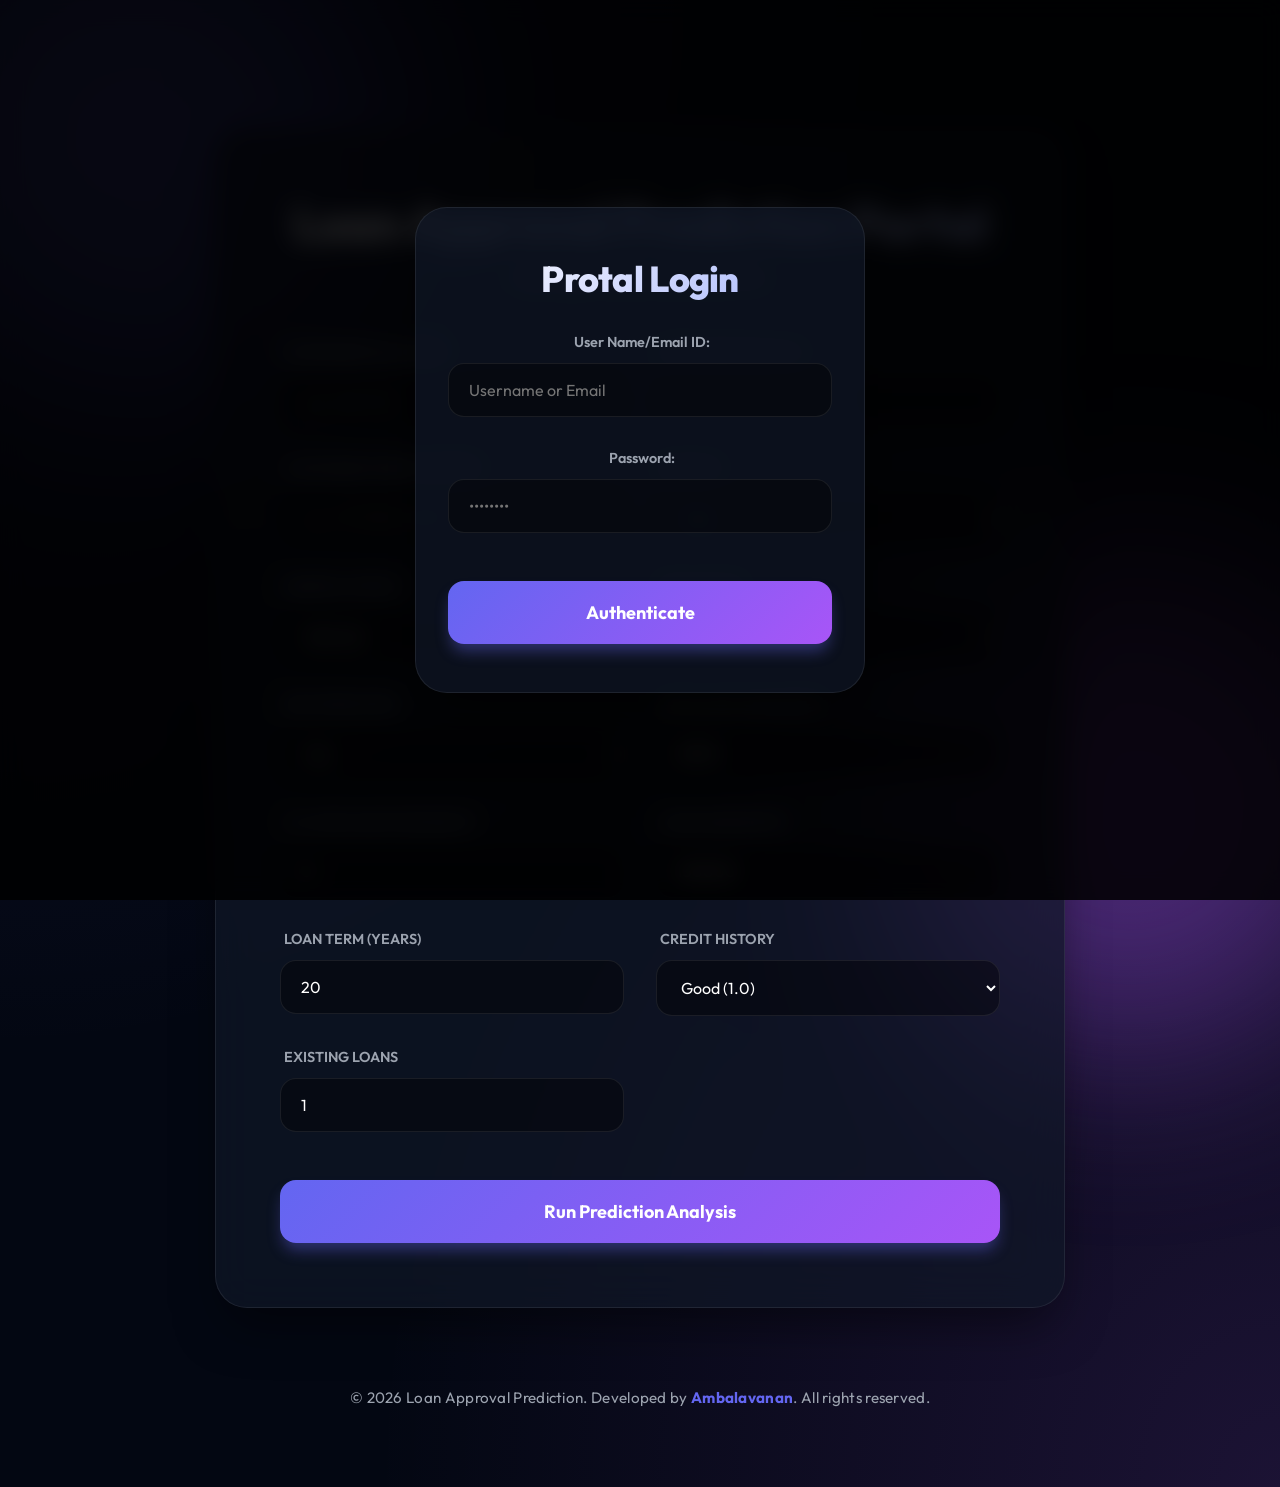
<file: website-code/index.html>
<!DOCTYPE html>
<html lang="en">

<head>
    <meta charset="UTF-8">
    <meta name="viewport" content="width=device-width, initial-scale=1.0">
    <title>AI Loan Prediction Portal</title>
    <link rel="preconnect" href="https://fonts.googleapis.com">
    <link rel="preconnect" href="https://fonts.gstatic.com" crossorigin>
    <link href="https://fonts.googleapis.com/css2?family=Outfit:wght@300;400;500;600;700&display=swap" rel="stylesheet">
    <link rel="stylesheet" href="style.css">
</head>

<body>

    <div class="blob blob-1"></div>
    <div class="blob blob-2"></div>

    <!-- Admin Authentication Layer -->
    <div id="auth-overlay" class="auth-overlay">
        <div class="auth-card">
            <h1
                style="font-size: 2.25rem; margin-bottom: 2rem; background: linear-gradient(135deg, #fff 0%, #a5b4fc 100%); -webkit-background-clip: text; background-clip: text; -webkit-text-fill-color: transparent;">
                Protal Login</h1>
            <form id="authForm" style="grid-template-columns: 1fr;">
                <div class="form-group">
                    <label>User Name/Email ID:</label>
                    <input type="text" id="username" placeholder="Username or Email" required>
                </div>
                <div class="form-group">
                    <label>Password:</label>
                    <input type="password" id="password" placeholder="••••••••" required>
                </div>
                <button type="submit" class="submit-btn" style="width: 100%;">
                    <span>Authenticate</span>
                </button>
            </form>
            <div id="auth-error"
                style="color: var(--error); margin-top: 1.5rem; display: none; font-size: 0.95rem; font-weight: 600;">
                Authentication failed. Access denied.
            </div>
        </div>
    </div>

    <!-- User Profile & Navigation -->
    <div class="user-badge" id="userBadge" style="display: none;">
        <div class="profile-btn" onclick="toggleDropdown()">A</div>
        <div class="profile-dropdown" id="profileDropdown">
            <div class="admin-box">
                <h4>Account</h4>
                <div style="font-weight: 700; font-size: 1.1rem; margin-bottom: 0.25rem;">Ambalavanan</div>
                <div style="color: var(--text-secondary); font-size: 0.9rem;">User Name: ambalavanan@admin</div>
                <div style="color: var(--text-secondary); font-size: 0.9rem;">Email ID: ambalavanan275@gmail.com</div>
            </div>

            <div style="display: flex; flex-direction: column; gap: 0.75rem;">
                <button onclick="window.location.href='history.html'"
                    style="background: rgba(99, 102, 241, 0.1); border: 1px solid var(--primary); color: var(--text-primary); padding: 1rem; border-radius: 12px; cursor: pointer; font-weight: 700; width: 100%; transition: all 0.3s ease;">
                    View Detailed History
                </button>

                <button onclick="logout()"
                    style="background: rgba(239, 68, 68, 0.1); border: 1px solid var(--error); color: var(--error); padding: 1rem; border-radius: 12px; cursor: pointer; font-weight: 700; width: 100%; transition: all 0.3s ease;">
                    Sign Out Session
                </button>
            </div>
        </div>
    </div>

    <div class="container">
        <header>
            <h1>Loan Approval Prediction Portal</h1>
            <p class="subtitle">Next-gen instant loan approval</p>
        </header>

        <div id="predict-view">
            <form id="predictionForm">
                <div class="form-group">
                    <label>CUSTOMER FULL NAME</label>
                    <input type="text" id="customerName" placeholder="e.g. John Doe" required>
                </div>

                <div class="form-group">
                    <label>CUSTOMER EMAIL ID</label>
                    <input type="email" id="customerEmail" placeholder="e.g. john@example.com" required>
                </div>

                <div class="form-group">
                    <label>CUSTOMER PHONE NUMBER</label>
                    <input type="tel" id="customerPhone" placeholder="e.g. +91 98765 43210" required>
                </div>

                <div class="form-group">
                    <label>GENDER</label>
                    <select id="gender" required>
                        <option value="1.0">Male</option>
                        <option value="0.0">Female</option>
                    </select>
                </div>

                <div class="form-group">
                    <label>MARITAL STATUS</label>
                    <select id="maritalStatus" required>
                        <option value="1.0">Married</option>
                        <option value="0.0">Single</option>
                    </select>
                </div>

                <div class="form-group">
                    <label>EDUCATION</label>
                    <select id="education" required>
                        <option value="1.0">Graduate</option>
                        <option value="0.0">Not Graduate</option>
                    </select>
                </div>

                <div class="form-group">
                    <label>SELF EMPLOYED</label>
                    <select id="selfEmployed" required>
                        <option value="1.0">Yes</option>
                        <option value="0.0">No</option>
                    </select>
                </div>

                <div class="form-group">
                    <label>APPLICANT INCOME (₹)</label>
                    <input type="number" id="applicantIncome" value="5000" step="0.01" required>
                </div>

                <div class="form-group">
                    <label>CO-APPLICANT INCOME (₹)</label>
                    <input type="number" id="coapplicantIncome" value="0" step="0.01" required>
                </div>

                <div class="form-group">
                    <label>LOAN AMOUNT (₹)</label>
                    <input type="number" id="loanAmount" value="150000" placeholder="e.g. 300000" step="100" required>
                </div>

                <div class="form-group">
                    <label>LOAN TERM (YEARS)</label>
                    <input type="number" id="loanTermYears" value="20" step="0.5" required>
                </div>

                <div class="form-group">
                    <label>CREDIT HISTORY</label>
                    <select id="creditHistory" required>
                        <option value="1.0">Good (1.0)</option>
                        <option value="0.0">Poor (0.0)</option>
                    </select>
                </div>

                <div class="form-group">
                    <label>EXISTING LOANS</label>
                    <input type="number" id="existingLoans" value="1" step="1" required>
                </div>

                <div class="form-group full-width">
                    <button type="submit" class="submit-btn" id="submitBtn">
                        <span class="btn-text">Run Prediction Analysis</spa <span class="spinner"></span>
                    </button>
                </div>
            </form>
            <div id="result-container"></div>
        </div>
    </div>

    <footer>
        &copy; 2026 Loan Approval Prediction. Developed by <b>Ambalavanan</b>. All rights reserved.
    </footer>

    <script src="script.js"></script>
</body>

</html>
</file>
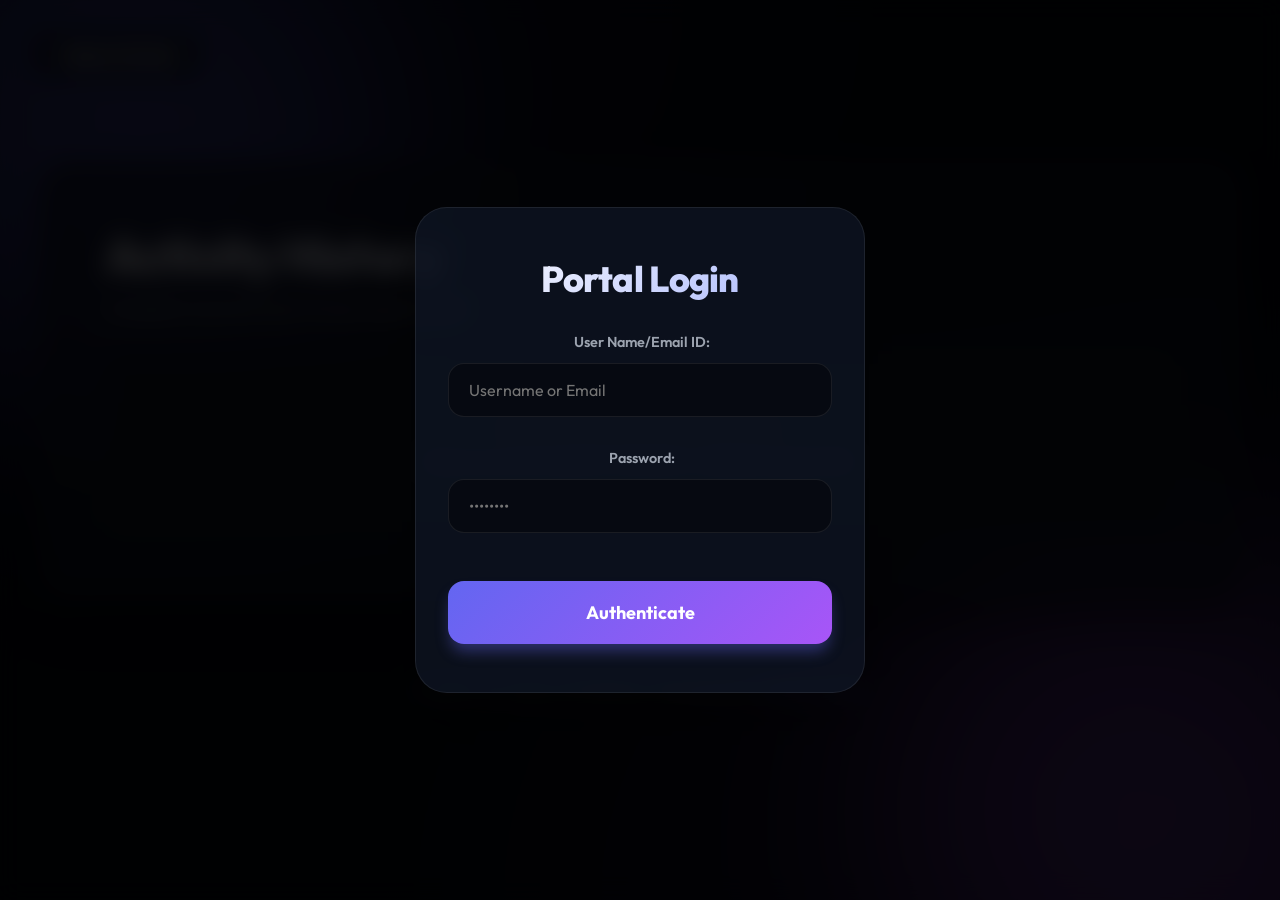
<file: website-code/history.html>
<!DOCTYPE html>
<html lang="en">

<head>
    <meta charset="UTF-8">
    <meta name="viewport" content="width=device-width, initial-scale=1.0">
    <title>Activity History - AI Loan Portal</title>
    <link rel="preconnect" href="https://fonts.googleapis.com">
    <link rel="preconnect" href="https://fonts.gstatic.com" crossorigin>
    <link href="https://fonts.googleapis.com/css2?family=Outfit:wght@300;400;500;600;700&display=swap" rel="stylesheet">
    <link rel="stylesheet" href="style.css">
    <style>
        .history-container {
            width: 100%;
            max-width: 1200px;
            margin-top: 8rem;
        }

        .history-grid {
            display: grid;
            gap: 1.5rem;
            margin-top: 2rem;
        }

        .nav-header {
            position: fixed;
            top: 2rem;
            left: 2rem;
            right: 2rem;
            display: flex;
            justify-content: space-between;
            align-items: center;
            z-index: 100;
        }

        .back-link {
            color: var(--text-primary);
            text-decoration: none;
            font-weight: 700;
            display: flex;
            align-items: center;
            gap: 0.5rem;
            background: var(--card-glass);
            padding: 0.75rem 1.5rem;
            border-radius: 16px;
            border: 1px solid var(--card-border);
            backdrop-filter: blur(10px);
            transition: all 0.3s ease;
        }

        .back-link:hover {
            transform: translateX(-5px);
            border-color: var(--primary);
        }

        .history-table-container {
            width: 100%;
            overflow-x: auto;
            background: var(--card-glass);
            border: 1px solid var(--card-border);
            border-radius: 20px;
            backdrop-filter: blur(10px);
            margin-top: 2rem;
        }

        table {
            width: 100%;
            border-collapse: collapse;
            color: var(--text-primary);
            font-size: 0.9rem;
            min-width: 900px;
        }

        th {
            background: rgba(255, 255, 255, 0.03);
            text-align: left;
            padding: 1.25rem 1rem;
            font-weight: 700;
            text-transform: uppercase;
            font-size: 0.75rem;
            letter-spacing: 0.05em;
            color: var(--text-secondary);
            border-bottom: 1px solid var(--card-border);
        }

        td {
            padding: 1.25rem 1rem;
            border-bottom: 1px solid rgba(255, 255, 255, 0.03);
            vertical-align: middle;
        }

        tr:last-child td {
            border-bottom: none;
        }

        tr:hover td {
            background: rgba(255, 255, 255, 0.01);
        }

        .sno-cell {
            font-weight: 600;
            color: var(--text-secondary);
            width: 50px;
        }
    </style>
</head>

<body>
    <div class="blob blob-1"></div>
    <div class="blob blob-2"></div>

    <!-- Reusing Auth Overlay for consistency -->
    <div id="auth-overlay" class="auth-overlay">
        <div class="auth-card">
            <h1
                style="font-size: 2.25rem; margin-bottom: 2rem; background: linear-gradient(135deg, #fff 0%, #a5b4fc 100%); -webkit-background-clip: text; background-clip: text; -webkit-text-fill-color: transparent;">
                Portal Login</h1>
            <form id="authForm" style="grid-template-columns: 1fr;">
                <div class="form-group">
                    <label>User Name/Email ID:</label>
                    <input type="text" id="username" placeholder="Username or Email" required>
                </div>
                <div class="form-group">
                    <label>Password:</label>
                    <input type="password" id="password" placeholder="••••••••" required>
                </div>
                <button type="submit" class="submit-btn" style="width: 100%;">
                    <span>Authenticate</span>
                </button>
            </form>
            <div id="auth-error"
                style="color: var(--error); margin-top: 1.5rem; display: none; font-size: 0.95rem; font-weight: 600;">
                Authentication failed. Access denied.
            </div>
        </div>
    </div>

    <nav class="nav-header">
        <a href="index.html" class="back-link">← Back to Portal</a>
        <div class="user-badge" id="userBadge" style="display: none; position: relative; top: 0; right: 0;">
            <div class="profile-btn" onclick="toggleDropdown()">A</div>
            <div class="profile-dropdown" id="profileDropdown" style="top: 4.5rem;">
                <div class="admin-box">
                    <h4>Account</h4>
                    <div style="font-weight: 700; font-size: 1.1rem; margin-bottom: 0.25rem;">Ambalavanan</div>
                    <div style="color: var(--text-secondary); font-size: 0.9rem;">User Name: ambalavanan@admin</div>
                    <div style="color: var(--text-secondary); font-size: 0.9rem;">Email ID: ambalavanan275@gmail.com
                    </div>
                </div>
                <button onclick="logout()"
                    style="background: rgba(239, 68, 68, 0.1); border: 1px solid var(--error); color: var(--error); padding: 1rem; border-radius: 12px; cursor: pointer; font-weight: 700; width: 100%; transition: all 0.3s ease;">
                    Sign Out Session
                </button>
            </div>
        </div>
    </nav>

    <div class="container history-container">
        <header style="text-align: left; margin-bottom: 2rem;">
            <h1>Activity History</h1>
            <p class="subtitle">Complete record of your AI loan assessments</p>
        </header>

        <div id="history-content" class="history-table-container">
            <div style="text-align: center; padding: 4rem; color: var(--text-secondary);">
                <p>Establishing connection to secure database...</p>
            </div>
        </div>
    </div>

    <footer>
        &copy; 2026 Loan Approval Prediction. Developed by <b>Ambalavanan</b>.
    </footer>

    <script src="script.js"></script>
    <script>
        // Dedicated fetch logic for history page
        async function fetchHistory() {
            const content = document.getElementById('history-content');

            // Now using the SAME endpoint as prediction, but as a GET request
            const HISTORY_API_URL = 'https://nie7ebw775.execute-api.eu-north-1.amazonaws.com/prod/predict';

            try {
                const response = await fetch(HISTORY_API_URL);
                if (!response.ok) throw new Error('Failed to fetch history');

                const data = await response.json();

                if (data.length === 0) {
                    content.innerHTML = `
                        <div style="text-align: center; padding: 4rem; color: var(--text-secondary);">
                            <p>No investment history found yet.</p>
                        </div>
                    `;
                    return;
                }

                content.innerHTML = `
                    <table>
                        <thead>
                            <tr>
                                <th style="width: 60px;">S.No</th>
                                <th>Customer Name</th>
                                <th>Email ID</th>
                                <th>Phone Number</th>
                                <th>Loan Amount</th>
                                <th>Timestamp</th>
                                <th>Status</th>
                            </tr>
                        </thead>
                        <tbody>
                            ${data.map((item, index) => `
                                <tr>
                                    <td class="sno-cell">${index + 1}</td>
                                    <td style="font-weight: 500;">${item.CustomerName || 'N/A'}</td>
                                    <td style="color: var(--text-secondary);">${item.CustomerEmail || 'N/A'}</td>
                                    <td>${item.CustomerPhone || 'N/A'}</td>
                                    <td style="font-weight: 700; color: var(--primary);">
                                        ₹${(parseFloat(item.LoanAmount || 0) * 1000).toLocaleString('en-IN')} Rupees
                                    </td>
                                    <td style="white-space: nowrap; font-size: 0.8rem; color: var(--text-secondary);">
                                        ${new Date(item.Timestamp).toLocaleString()}
                                    </td>
                                    <td>
                                        <div class="status-pill status-${item.Prediction?.toUpperCase()}" style="margin: 0;">
                                            ${item.Prediction}
                                        </div>
                                    </td>
                                </tr>
                            `).join('')}
                        </tbody>
                    </table>
                `;

            } catch (error) {
                console.error(error);
                content.innerHTML = `
                    <div style="text-align: center; padding: 4rem; color: var(--error);">
                        <p>Unable to connect to history database.</p>
                        <p style="font-size: 0.8rem; margin-top: 1rem; color: var(--text-secondary);">
                            Make sure you have created the "FetchHistory" Lambda and enabled CORS.
                        </p>
                    </div>
                `;
            }
        }

        // Ensure UI initializes correctly on this page too
        document.addEventListener('DOMContentLoaded', () => {
            initializeUI();
            fetchHistory();
        });
    </script>
</body>

</html>
</file>
<file: website-code/style.css>
:root {
    --primary: #6366f1;
    --primary-glow: rgba(99, 102, 241, 0.4);
    --secondary: #a855f7;
    --bg-dark: #030712;
    --card-glass: rgba(17, 24, 39, 0.7);
    --card-border: rgba(255, 255, 255, 0.08);
    --text-primary: #f9fafb;
    --text-secondary: #9ca3af;
    --input-bg: rgba(0, 0, 0, 0.4);
    --success: #10b981;
    --error: #ef4444;
    --font-main: 'Outfit', sans-serif;
}

* {
    box-sizing: border-box;
    margin: 0;
    padding: 0;
    font-family: var(--font-main);
}

body {
    background-color: var(--bg-dark);
    background-image:
        radial-gradient(at 0% 0%, rgba(99, 102, 241, 0.15) 0, transparent 50%),
        radial-gradient(at 100% 100%, rgba(168, 85, 247, 0.15) 0, transparent 50%);
    color: var(--text-primary);
    min-height: 100vh;
    display: flex;
    flex-direction: column;
    align-items: center;
    justify-content: flex-start;
    padding: 2rem;
    overflow-x: hidden;
}

/* Animated Background Blobs */
.blob {
    position: fixed;
    width: 500px;
    height: 500px;
    filter: blur(100px);
    opacity: 0.4;
    z-index: -1;
    border-radius: 50%;
    animation: animateBlob 20s infinite alternate;
}

.blob-1 {
    background: var(--primary);
    top: -100px;
    left: -100px;
}

.blob-2 {
    background: var(--secondary);
    bottom: -150px;
    right: -100px;
    animation-delay: -10s;
}

@keyframes animateBlob {
    0% {
        transform: scale(1) translate(0, 0);
    }

    100% {
        transform: scale(1.2) translate(50px, 100px);
    }
}

/* Container & Glassmorphism */
.container {
    width: 100%;
    max-width: 850px;
    background: var(--card-glass);
    backdrop-filter: blur(20px);
    -webkit-backdrop-filter: blur(20px);
    border: 1px solid var(--card-border);
    border-radius: 32px;
    padding: 4rem;
    box-shadow: 0 25px 50px -12px rgba(0, 0, 0, 0.5);
    margin: 6rem 0 2rem;
    transition: transform 0.3s ease;
    position: relative;
    z-index: 10;
}

header {
    text-align: center;
    margin-bottom: 3.5rem;
}

h1 {
    font-size: 3rem;
    font-weight: 800;
    letter-spacing: -0.02em;
    margin-bottom: 0.75rem;
    background: linear-gradient(135deg, #fff 0%, #a5b4fc 100%);
    -webkit-background-clip: text;
    background-clip: text;
    -webkit-text-fill-color: transparent;
}

.subtitle {
    color: var(--text-secondary);
    font-size: 1.125rem;
    font-weight: 400;
}

/* Form Styling */
form {
    display: grid;
    grid-template-columns: repeat(2, 1fr);
    gap: 2rem;
}

.form-group {
    display: flex;
    flex-direction: column;
    gap: 0.75rem;
}

.full-width {
    grid-column: span 2;
}

label {
    font-size: 0.9rem;
    font-weight: 600;
    color: var(--text-secondary);
    margin-left: 0.25rem;
}

input,
select {
    background: var(--input-bg);
    border: 1px solid var(--card-border);
    border-radius: 16px;
    padding: 1rem 1.25rem;
    color: white;
    font-size: 1rem;
    transition: all 0.3s cubic-bezier(0.4, 0, 0.2, 1);
    outline: none;
}

input:focus,
select:focus {
    border-color: var(--primary);
    background: rgba(0, 0, 0, 0.6);
    box-shadow: 0 0 0 4px var(--primary-glow);
    transform: translateY(-2px);
}

select option {
    background: #1f2937;
    color: white;
}

/* Buttons */
.submit-btn {
    background: linear-gradient(135deg, var(--primary), var(--secondary));
    color: white;
    border: none;
    padding: 1.25rem;
    border-radius: 16px;
    font-size: 1.125rem;
    font-weight: 700;
    cursor: pointer;
    transition: all 0.3s ease;
    box-shadow: 0 10px 15px -3px var(--primary-glow);
    display: flex;
    justify-content: center;
    align-items: center;
    gap: 0.75rem;
    margin-top: 1rem;
}

.submit-btn:hover {
    transform: translateY(-4px);
    box-shadow: 0 20px 25px -5px var(--primary-glow);
    filter: brightness(1.1);
}

/* Auth Overlay */
.auth-overlay {
    position: fixed;
    inset: 0;
    background: rgba(0, 0, 0, 0.85);
    backdrop-filter: blur(12px);
    -webkit-backdrop-filter: blur(12px);
    z-index: 1000;
    display: flex;
    align-items: center;
    justify-content: center;
}

.auth-card {
    background: var(--card-glass);
    border: 1px solid var(--card-border);
    padding: 3rem 2rem;
    border-radius: 32px;
    width: 90%;
    max-width: 450px;
    text-align: center;
    box-shadow: 0 25px 50px -12px rgba(0, 0, 0, 0.5);
}

/* Profile Dropdown */
.user-badge {
    position: fixed;
    top: 2rem;
    right: 2rem;
    z-index: 500;
}

.profile-btn {
    background: var(--card-glass);
    backdrop-filter: blur(10px);
    -webkit-backdrop-filter: blur(10px);
    border: 1px solid var(--card-border);
    width: 56px;
    height: 56px;
    border-radius: 20px;
    display: flex;
    justify-content: center;
    align-items: center;
    cursor: pointer;
    transition: all 0.4s cubic-bezier(0.175, 0.885, 0.32, 1.275);
    color: white;
    font-weight: 800;
    font-size: 1.5rem;
    box-shadow: 0 10px 15px -3px rgba(0, 0, 0, 0.3);
}

.profile-dropdown {
    position: absolute;
    top: 4.5rem;
    right: 0;
    width: 320px;
    max-width: calc(100vw - 3rem);
    background: var(--card-glass);
    border: 1px solid var(--card-border);
    border-radius: 24px;
    padding: 1.5rem;
    box-shadow: 0 25px 50px -12px rgba(0, 0, 0, 0.6);
    display: none;
    flex-direction: column;
    gap: 1.25rem;
    backdrop-filter: blur(30px);
    -webkit-backdrop-filter: blur(30px);
    animation: slideIn 0.3s ease-out;
}

.profile-dropdown.show {
    display: flex;
}

.admin-box {
    background: rgba(255, 255, 255, 0.05);
    border-radius: 16px;
    padding: 1.25rem;
    border: 1px solid rgba(255, 255, 255, 0.05);
}

.admin-box h4 {
    color: var(--text-secondary);
    font-size: 0.7rem;
    text-transform: uppercase;
    letter-spacing: 0.1em;
    margin-bottom: 0.75rem;
}

#result-container {
    margin-top: 3rem;
    padding: 2.5rem;
    border-radius: 24px;
    font-weight: 800;
    font-size: 1.5rem;
    display: none;
    animation: popIn 0.5s cubic-bezier(0.175, 0.885, 0.32, 1.275);
}

.result-success {
    background: rgba(16, 185, 129, 0.1);
    border: 2px solid var(--success);
    color: var(--success);
}

.result-error {
    background: rgba(239, 68, 68, 0.1);
    border: 2px solid var(--error);
    color: var(--error);
}

.spinner {
    width: 24px;
    height: 24px;
    border: 3px solid rgba(255, 255, 255, 0.3);
    border-top-color: white;
    border-radius: 50%;
    animation: spin 0.8s linear infinite;
    display: none;
}

@keyframes spin {
    to {
        transform: rotate(360deg);
    }
}

.button-loading .spinner {
    display: block;
}

.button-loading .btn-text {
    display: none;
}

footer {
    padding: 3rem;
    text-align: center;
    color: var(--text-secondary);
    font-size: 0.95rem;
    letter-spacing: 0.02em;
}

footer b {
    color: var(--primary);
}

@keyframes slideIn {
    from {
        opacity: 0;
        transform: translateY(10px);
    }

    to {
        opacity: 1;
        transform: translateY(0);
    }
}

@keyframes popIn {
    from {
        opacity: 0;
        transform: scale(0.9);
    }

    to {
        opacity: 1;
        transform: scale(1);
    }
}

@media (max-width: 1024px) {
    .container {
        max-width: 95%;
        padding: 3rem;
    }
}

@media (max-width: 768px) {
    body {
        padding: 1rem;
    }

    form {
        grid-template-columns: 1fr;
        gap: 1.5rem;
    }

    .full-width {
        grid-column: span 1;
    }

    .container {
        padding: 2rem;
        margin: 4rem 0.5rem 2rem;
        border-radius: 24px;
    }

    h1 {
        font-size: 2.25rem;
    }

    .user-badge {
        top: 1rem;
        right: 1rem;
    }

    header {
        margin-bottom: 2.5rem;
    }
}

@media (max-width: 480px) {
    .container {
        padding: 1.5rem;
        margin-top: 4rem;
    }

    h1 {
        font-size: 1.75rem;
    }

    .subtitle {
        font-size: 0.9rem;
    }

    .profile-dropdown {
        width: 280px;
    }
}

/* Ensure history specific layout handles mobile well */
.history-table-container::-webkit-scrollbar {
    height: 6px;
}

.history-table-container::-webkit-scrollbar-track {
    background: rgba(255, 255, 255, 0.05);
}

.history-table-container::-webkit-scrollbar-thumb {
    background: var(--primary);
    border-radius: 10px;
}
</file>
